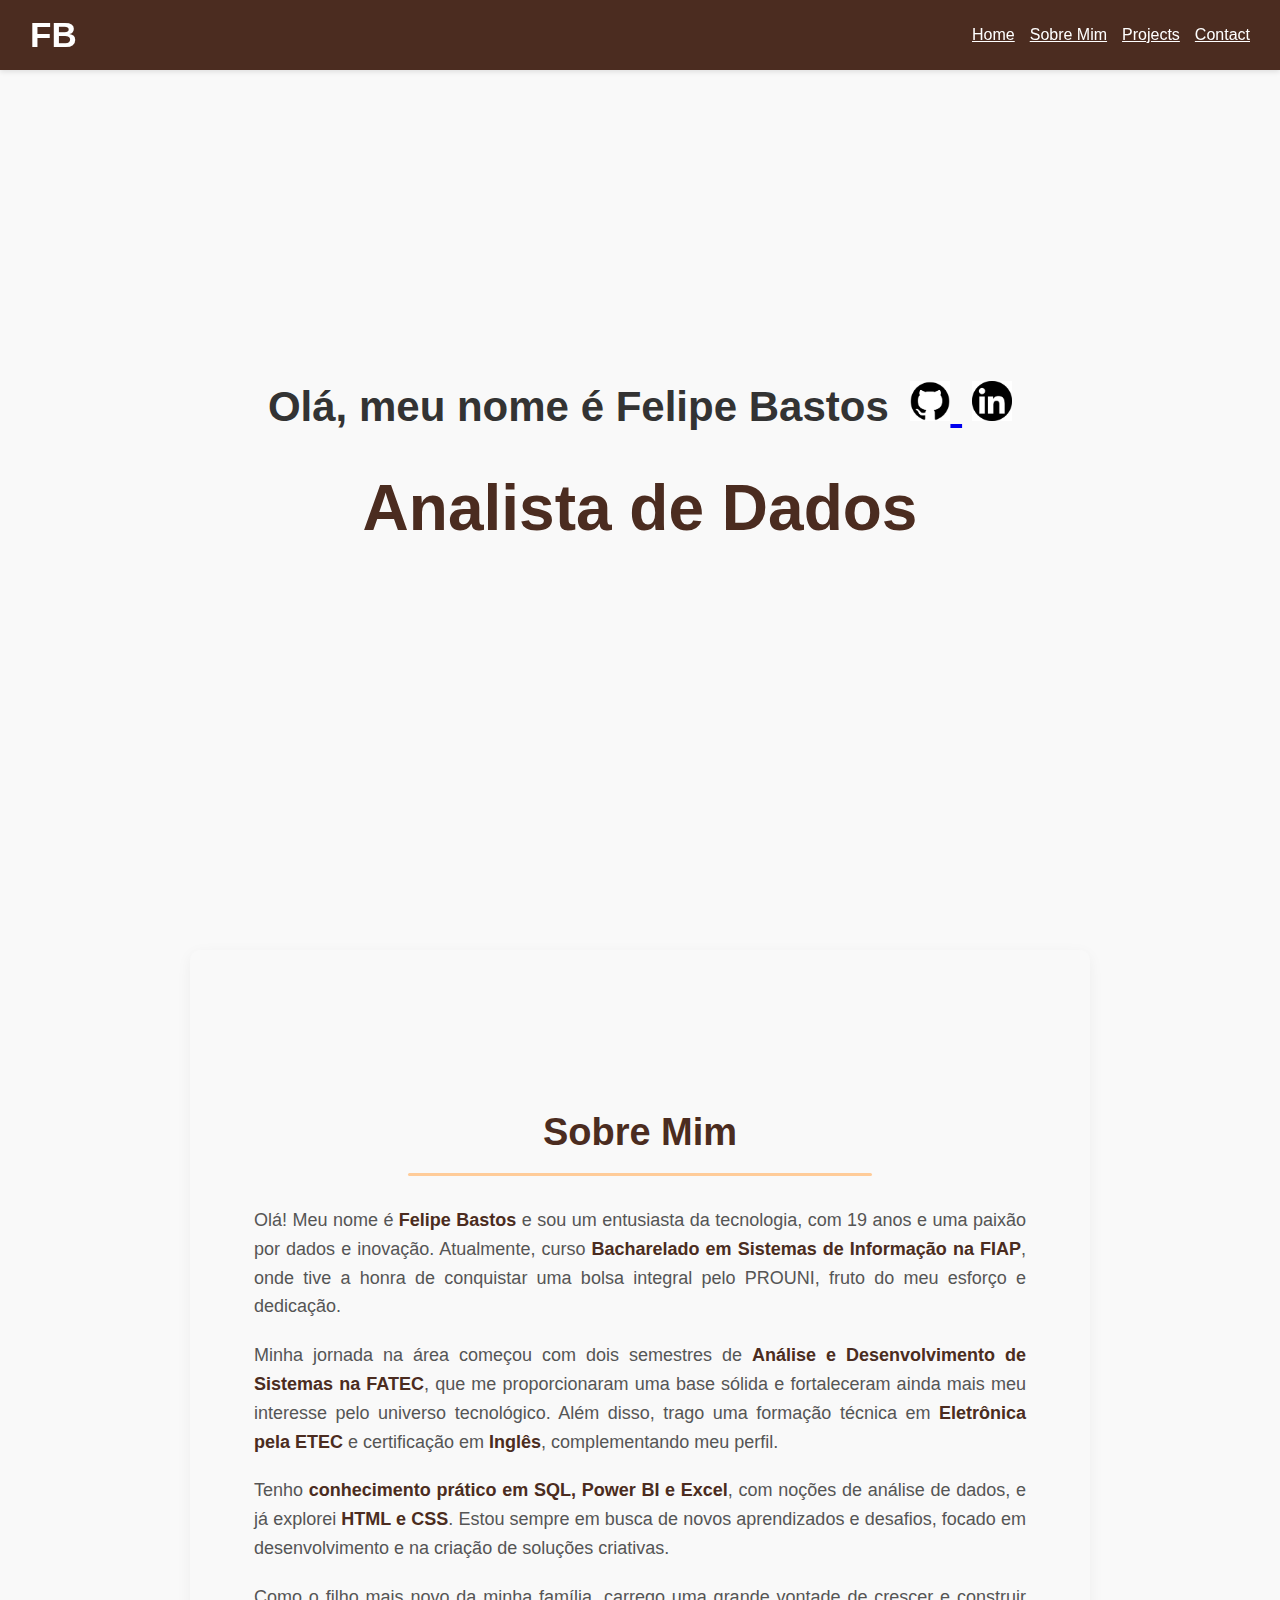
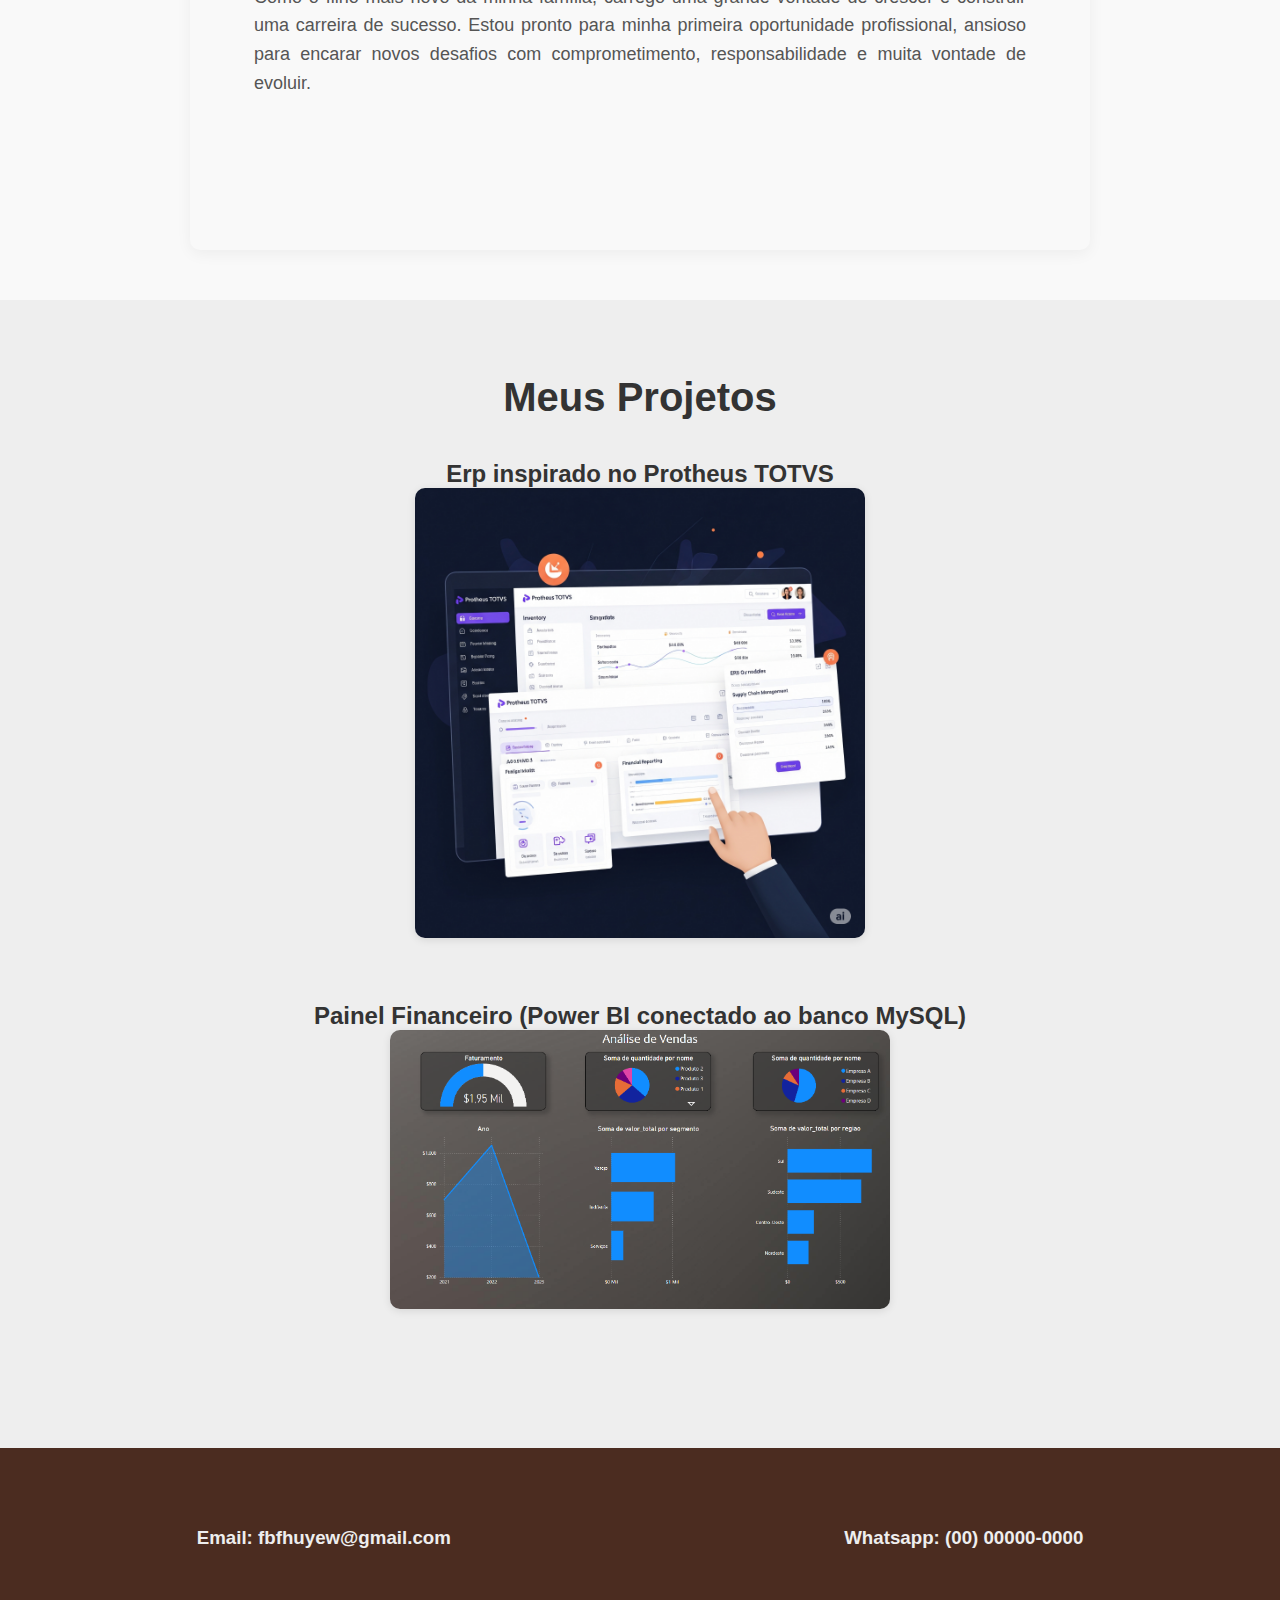
<file: Portifolio site/index.html>
<!DOCTYPE html>
<html lang="pt-br">

<head>
    <meta charset="UTF-8" />
    <meta name="viewport" content="width=device-width, initial-scale=1.0" />
    <title>Felipe Bastos | Portfólio</title>
    <link rel="stylesheet" href="./css/Styles.css" />
</head>

<body>

    <nav class="menu">
        <h2>FB</h2>
        <ol>
            <li><a href="#Home">Home</a></li>
            <li><a href="#About">Sobre Mim</a></li> <li><a href="#Projects">Projects</a></li>
            <li><a href="#Contact">Contact</a></li>
        </ol>
    </nav>

    <section id="Home" class="section">
        <h1 class="nometxt">
            Olá, meu nome é Felipe Bastos
            <a href="https://github.com/FelipeAGBastos" target="_blank">
                <img src="Img/download.png" alt="GitHub">
            </a>
            <a href="https://www.linkedin.com/in/felipe-bastos-866629257/" target="_blank">
                <img src="Img/download (1).png" alt="LinkedIn">
            </a>
        </h1>
        <h1 class="nometxt2">Analista de Dados</h1>
    </section>

    <section id="About" class="section about-me">
        <h1 class="About-me-title">Sobre Mim</h1>
        <p>
            Olá! Meu nome é <strong>Felipe Bastos</strong> e sou um entusiasta da tecnologia, com 19 anos e uma paixão por dados e inovação. Atualmente, curso <strong>Bacharelado em Sistemas de Informação na FIAP</strong>, onde tive a honra de conquistar uma bolsa integral pelo PROUNI, fruto do meu esforço e dedicação.
        </p>
        <p>
            Minha jornada na área começou com dois semestres de <strong>Análise e Desenvolvimento de Sistemas na FATEC</strong>, que me proporcionaram uma base sólida e fortaleceram ainda mais meu interesse pelo universo tecnológico. Além disso, trago uma formação técnica em <strong>Eletrônica pela ETEC</strong> e certificação em <strong>Inglês</strong>, complementando meu perfil.
        </p>
        <p>
            Tenho <strong>conhecimento prático em SQL, Power BI e Excel</strong>, com noções de análise de dados, e já explorei <strong>HTML e CSS</strong>. Estou sempre em busca de novos aprendizados e desafios, focado em desenvolvimento e na criação de soluções criativas.
        </p>
        <p>
            Como o filho mais novo da minha família, carrego uma grande vontade de crescer e construir uma carreira de sucesso. Estou pronto para minha primeira oportunidade profissional, ansioso para encarar novos desafios com comprometimento, responsabilidade e muita vontade de evoluir.
        </p>
    </section>

    <section id="Projects" class="section projects">
        <h1 class="Projectstxt">Meus Projetos</h1>


        <div class="project">
            <h2>Erp inspirado no Protheus TOTVS</h2>
            <a target="_blank"
                href="https://github.com/FelipeAGBastos/Projetos/tree/main/ERP%20Inspirado%20no%20Protheus%20TOTVS">
                <img src="Img/Gemini_Generated_Image_6hr1bf6hr1bf6hr1.png" alt="Projeto 1">
            </a>
        </div>

        <div class="project">
            <h2>Painel Financeiro (Power BI conectado ao banco MySQL)</h2>
            <a target="_blank"
                href="https://github.com/FelipeAGBastos/Projetos/tree/main/Painel%20Financeiro%20(Power%20BI%20conectado%20ao%20banco%20MySQL)">
                <img src="Img/Captura de tela 2025-07-06 192259.png" alt="Projeto 2">
            </a>
        </div>
    </section>

    <section id="Contact" class="contact">
        <h3>Email: fbfhuyew@gmail.com</h3>
        <h3>Whatsapp: (00) 00000-0000</h3>
    </section>

</body>

</html>
</file>
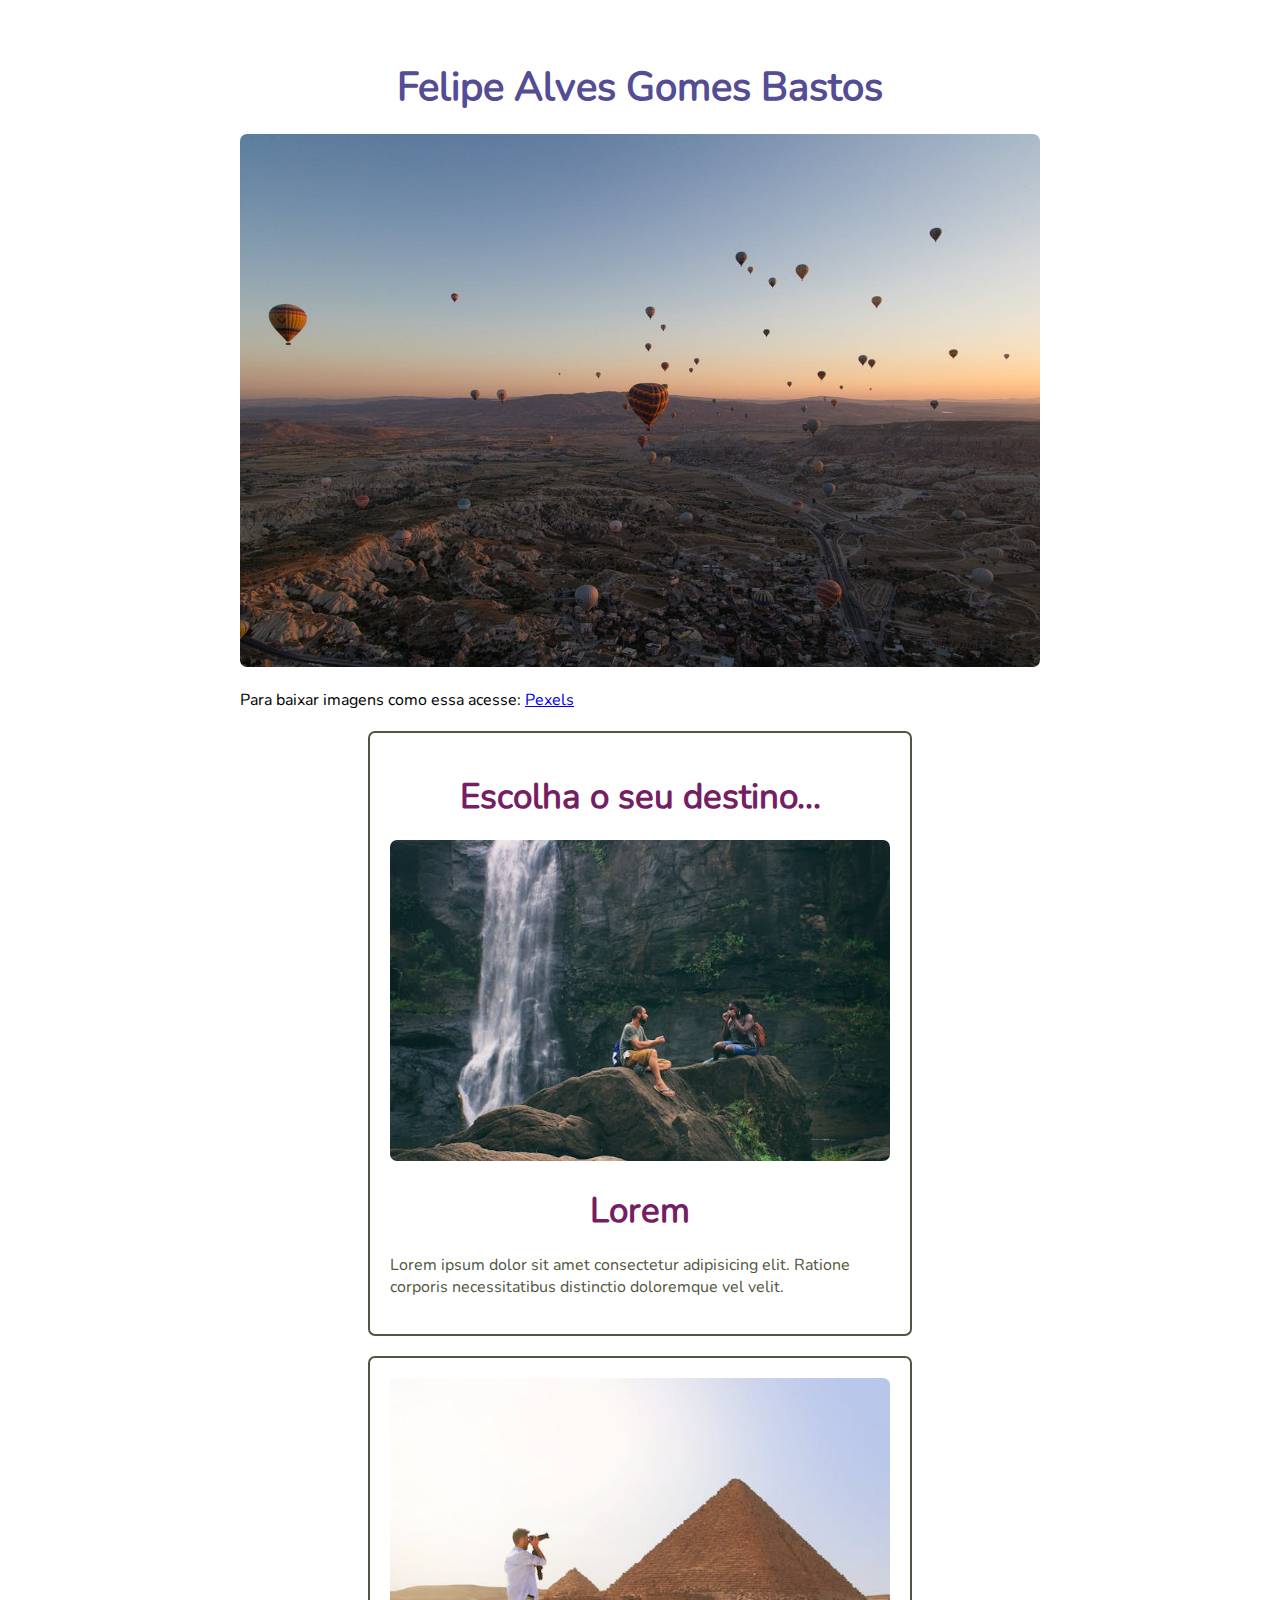
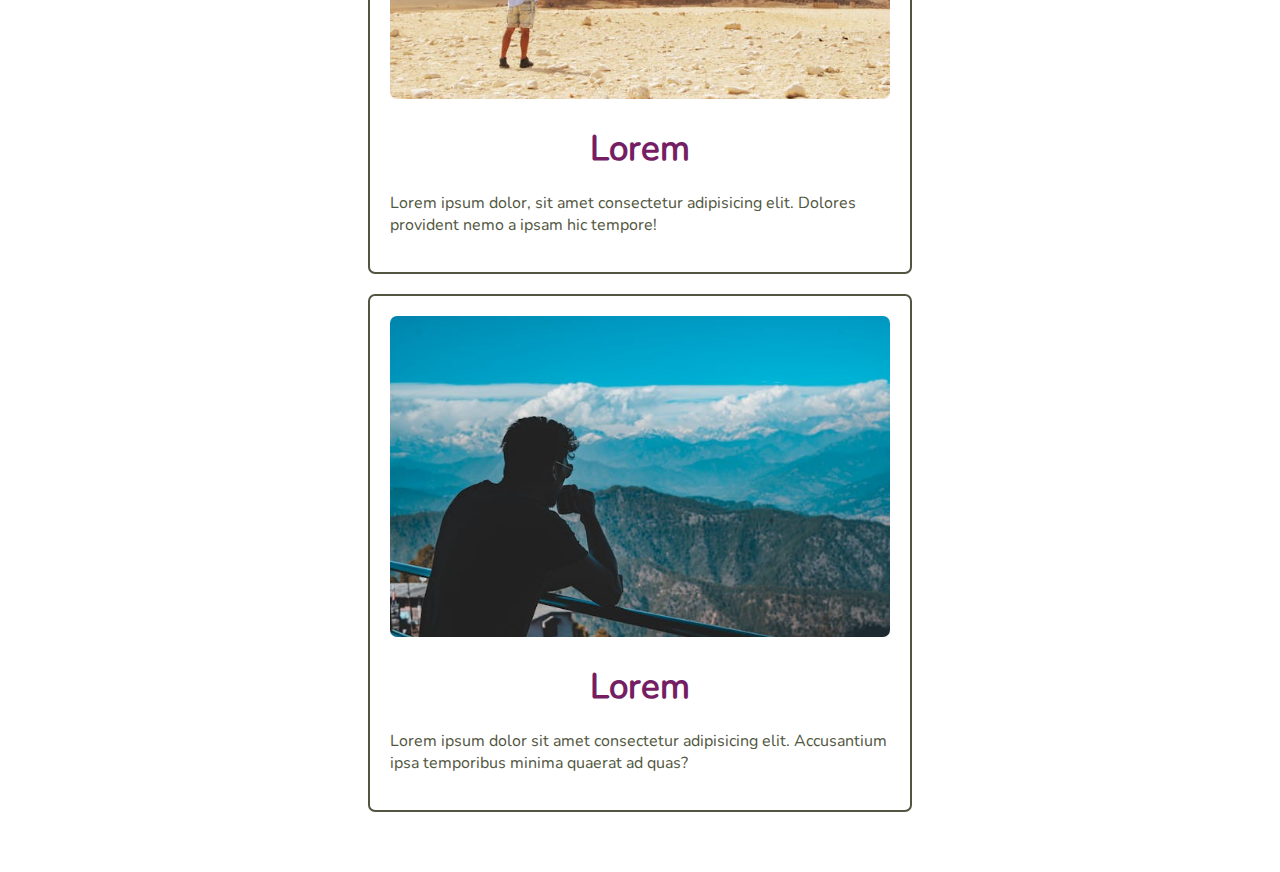
<file: Site Basico de Viagem/index.html>
<!DOCTYPE html>
<html lang="pr-br">

<head>
    <meta charset="UTF-8">
    <meta name="viewport" content="width=device-width, initial-scale=1.0">
    <title>Felipe Alves</title>
    <link rel="stylesheet" href="./css/style.css">
</head>

<body>
    <div class="container">
        <h1 class="container-title">Felipe Alves Gomes Bastos</h1>
        <img class="container-img" src="images/banner.jpg" alt="Imagens de balão voando">
        <p>Para baixar imagens como essa acesse: <a href=" http://www.pexels.com" target="_blank"> Pexels</a> </p>


        <div class="container-imgT1">
            <h2 class="container-subTitle">Escolha o seu destino...</h2>
            <img class="container-img" src="images/traveller1.jpg" alt="Imagem de duas pessoas na cachoeira">
            <h2 class="container-subTitle-Lorem">Lorem</h2>
            <p>Lorem ipsum dolor sit amet consectetur adipisicing elit. Ratione corporis necessitatibus distinctio
                doloremque vel velit. </p>
        </div>

        <div class="container-imgT2">
            <img class="container-img" src="images/traveller2.jpg" alt="imagem de um homem com as piramides atras">
            <h2 class="container-subTitle-Lorem">Lorem</h2>
            <p>Lorem ipsum dolor, sit amet consectetur adipisicing elit. Dolores
                provident nemo a ipsam hic tempore!
            </p>
        </div>

        <div class="container-imgT3">
            <img class="container-img" src="images/traveller3.jpg"
                alt="imagem de um homem olhando o horizonte com montanhas">
            <h2 class="container-subTitle-Lorem">Lorem</h2>
            <p>Lorem ipsum dolor sit amet consectetur adipisicing elit. Accusantium
                ipsa temporibus minima quaerat ad quas? </p>

        </div>

    </div>

</body>

</html>
</file>
<file: Portifolio site/css/Styles.css>
* {
    box-sizing: border-box;
    margin: 0;
    padding: 0;
}

body {
    font-family: Arial, sans-serif;
    background-color: #f9f9f9;
    color: #333;
    scroll-behavior: smooth;
}

.section {
    min-height: 100vh;
    padding: 75px 20px;
    display: flex;
    flex-direction: column;
    justify-content: center;
}

.menu {
    position: fixed;
    top: 0;
    width: 100%;
    background-color: #4b2c20;
    display: flex;
    justify-content: space-between;
    align-items: center;
    padding: 0 30px;
    height: 70px;
    box-shadow: 0 2px 5px rgba(0, 0, 0, 0.1);
    z-index: 1000;
}

.menu h2 {
    color: white;
    font-size: 35px;
}

.menu ol {
    display: flex;
    gap: 15px;
    list-style: none;
}

.menu a {
    background: none;
    border: none;
    color: white;
    font-size: 16px;
    cursor: pointer;
    transition: color 0.3s;
}

.menu a:hover {
    color: #ffcc99;
}

#Home {
    padding-top: 100px;
    text-align: center;
}

.nometxt {
    font-size: 42px;
    margin-bottom: 20px;
}

.nometxt a img {
    width: 40px;
    height: 40px;
    margin-left: 10px;
    transition: transform 0.3s;
}

.nometxt a img:hover {
    transform: scale(1.1);
}

.nometxt2 {
    font-size: 64px;
    color: #4b2c20;
    margin-top: 20px;
}

.projects {
    background-color: #eee;
    align-items: center;
    text-align: center;
}

.Projectstxt {
    display: flex;
    justify-content: space-around;
    font-size: 40px;
    margin-bottom: 40px;
}

.project {
    margin-bottom: 60px;
}

.project img {
    width: 500px;
    max-width: 90%;
    border-radius: 10px;
    box-shadow: 0 2px 8px rgba(0, 0, 0, 0.1);
    transition: transform 0.3s;
}



.project img:hover {
    transform: scale(1.02);
}

.contact {
    min-height: 20vh;
    display: flex;
    flex-direction: row;
    justify-content: space-around;
    background-color: #4b2c20;
    color: #eee;
    align-items: center;
    font-family: 'Franklin Gothic Medium', 'Arial Narrow', Arial, sans-serif;
}



.about-me {
    background-color: #f9f9f9;
    padding: 80px 5%;
    text-align: center;
    line-height: 1.6;
    max-width: 900px;
    margin: 0 auto;
    box-shadow: 0 4px 15px rgba(0, 0, 0, 0.05);
    border-radius: 10px;
    margin-top: 50px;
    margin-bottom: 50px;
}

.About-me-title {
    
    font-size: 38px;
    color: #4b2c20;
    margin-bottom: 30px;
    position: relative;
    display: inline-block;
}

.About-me-title::after {
    content: '';
    display: block;
    width: 60%;
    height: 3px;
    background-color: #ffcc99;
    margin: 10px auto 0;
    border-radius: 2px;
}

.about-me p {
    font-size: 18px;
    margin-bottom: 20px;
    color: #555;
    text-align: justify;
}

.about-me p:last-child {
    margin-bottom: 0;
}

.about-me strong {
    color: #4b2c20;
}

@media (max-width: 768px) {
    .about-me {
        padding: 50px 3%;
        margin-top: 30px;
        margin-bottom: 30px;
    }

    .About-me-title {
        font-size: 30px;
        margin-bottom: 20px;
    }

    .about-me p {
        font-size: 16px;
    }
}
</file>
<file: Site Basico de Viagem/css/style.css>
/**************** NÃO APAGAR ****************/
@font-face {
    font-family: Nunito;
    src: url(../fonts/Nunito-Regular.ttf);
}

/**************** NÃO APAGAR ****************/

body {
    font-family: Nunito;
}

.container{
    width: 800px;
    margin-top: 20px;
    margin-bottom: 20px;
    margin-left: auto;
    margin-right: auto;
    padding: 20px;
    
}


.container-title{
    font-size: 40px;
    color:#544C94;
    margin-top: 20px;
    margin-bottom: 20px;
    text-align: center;
}

.container-img{
    border-radius: 7px;
    width: 100%;
}

.container-subTitle{
    font-size: 35px;
    margin-top: 20px;
    margin-bottom: 20px;
    color: #751e63;
    text-align: center;
}

.container-imgT1{
    width: 500px;
    margin-top: 20px;
    margin-bottom: 20px;
    margin-left: auto;
    margin-right: auto;
    border: 2px solid;
    color: #515640;
    border-radius: 7px;
    padding: 20px;
    align-content: center;
}

.container-imgT2{
    width: 500px;
    margin-top: 20px;
    margin-bottom: 20px;
    margin-left: auto;
    margin-right: auto;
    border: 2px solid;
    color: #515640;
    border-radius: 7px;
    padding: 20px;
    align-content: center;
}

.container-imgT3{
    width: 500px;
    margin-top: 20px;
    margin-bottom: 20px;
    margin-left: auto;
    margin-right: auto;
    border: 2px solid;
    color: #515640;
    border-radius: 7px;
    padding: 20px;
    align-content: center;
}

.container-subTitle-Lorem{
    font-size: 35px;
    margin-top: 20px;
    margin-bottom: 20px;
    color: #751e63;
    text-align: center;
}
</file>
